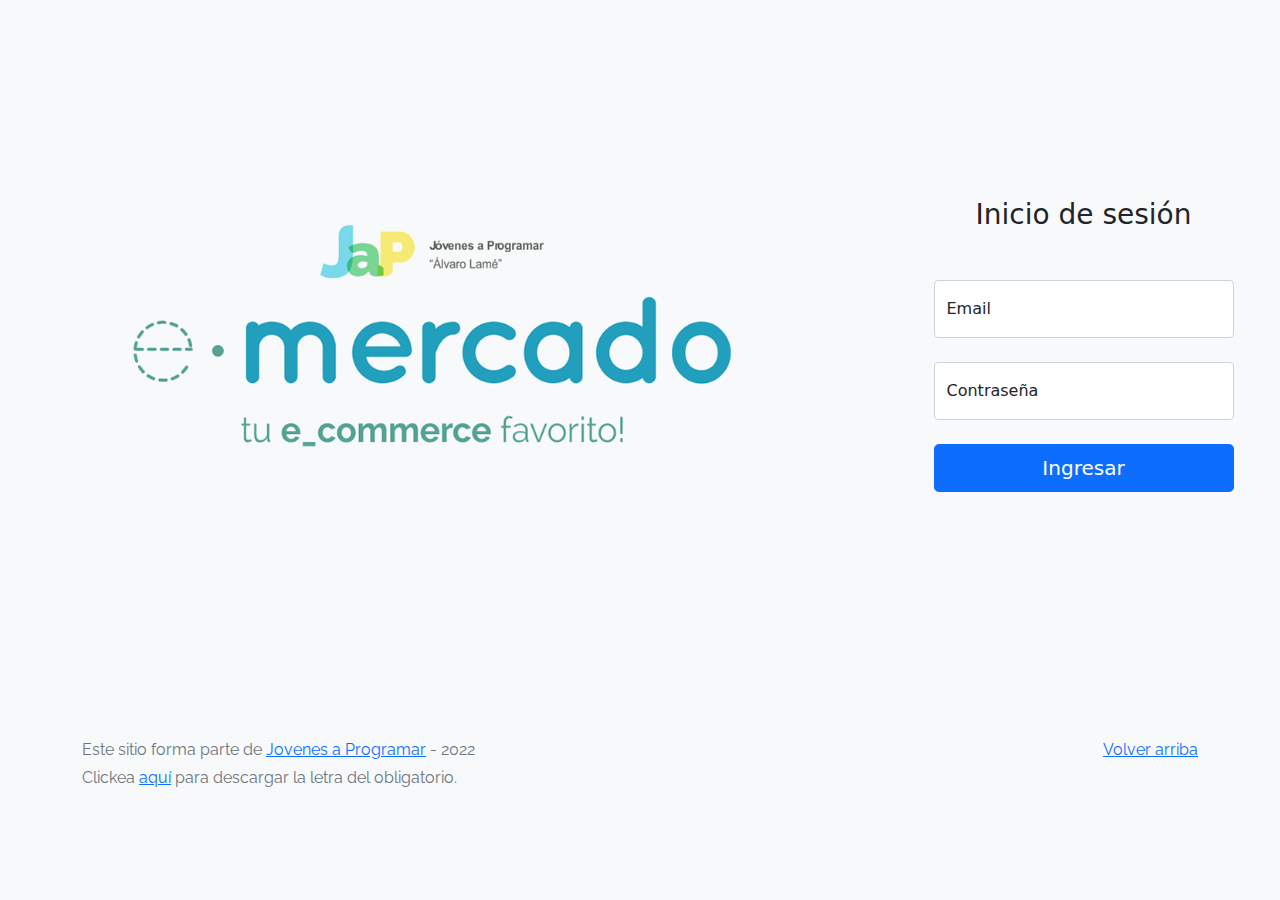
<file: index.html>
<!DOCTYPE html>
<html lang="es">

<head>
  <meta http-equiv="Content-Type" content="text/html; charset=UTF-8">
  <meta name="viewport" content="width=device-width, initial-scale=1, shrink-to-fit=no">
  
  <title>eMercado - Todo lo que busques está aquí</title>

  <link href="https://fonts.googleapis.com/css?family=Raleway:300,300i,400,400i,700,700i,900,900i" rel="stylesheet">
  <link href="css/font-awesome.min.css" rel="stylesheet">
  <link href="css/bootstrap.min.css" rel="stylesheet">
  <link href="css/styles.css" rel="stylesheet">
  <script src="https://accounts.google.com/gsi/client" onload="" async defer></script>
  
  <style>
    body {
      background-color: rgb(248, 249, 250);
    }
  </style>
</head>

<body>
	<main class="d-flex row align-content-center">
		<div class="d-flex column justify-content-center signin-logo">
			<img class="img-fluid" src="img/login.png" alt="">
		</div>
		<div class="signin text-center">
			<h1 class="h3 mb-3 fw-normal">Inicio de sesión</h1>
			
			<form action="" id="formLogin" class="mt-5">
				<div class="form-floating mb-4">
					<input type="email" class="form-control" id="floatingInput" placeholder="name@example.com" >
					<label for="floatingInput">Email</label>
				</div>
				<div class="form-floating mb-4">
					<input type="password" class="form-control" id="floatingPassword" placeholder="Password" >
					<label for="floatingPassword">Contraseña</label>
				</div>
				
				<button class="w-100 btn btn-lg btn-primary" type="submit">Ingresar</button>
				<div id="g_id_onload"
					data-client_id="870524076384-4l14t3si01to08lsvot0ieccpdoi92uu.apps.googleusercontent.com"
					data-context="signup"
					data-ux_mode="popup"
					data-login_uri=""
					data-callback="handleGISResponse"
					data-auto_prompt="false">
				</div>

				<div class="g_id_signin"
					data-type="standard"
					data-shape="rectangular"
					data-theme="outline"
					data-text="signin_with"
					data-size="large"
					data-locale="es-419"
					data-logo_alignment="left">
				</div>
			</form>
			
			<div id="alertBox" class="alert-danger rounded-2 my-4 pb-4" role="alert" hidden></div>
		</div>
	</main>

	<footer class="text-muted">
		<div class="container">
		<p class="float-end">
			<a href="#">Volver arriba</a>
		</p>
		<p>Este sitio forma parte de <a href="https://jovenesaprogramar.edu.uy/" target="_blank">Jovenes a Programar</a> -
			2022</p>
		<p>Clickea <a target="_blank" href="Letra.pdf">aquí</a> para descargar la letra del obligatorio.</p>
		</div>
	</footer>
	<script src="js/init.js"></script>
	<script src="js/index.js"></script>
</body>

</html>
</file>
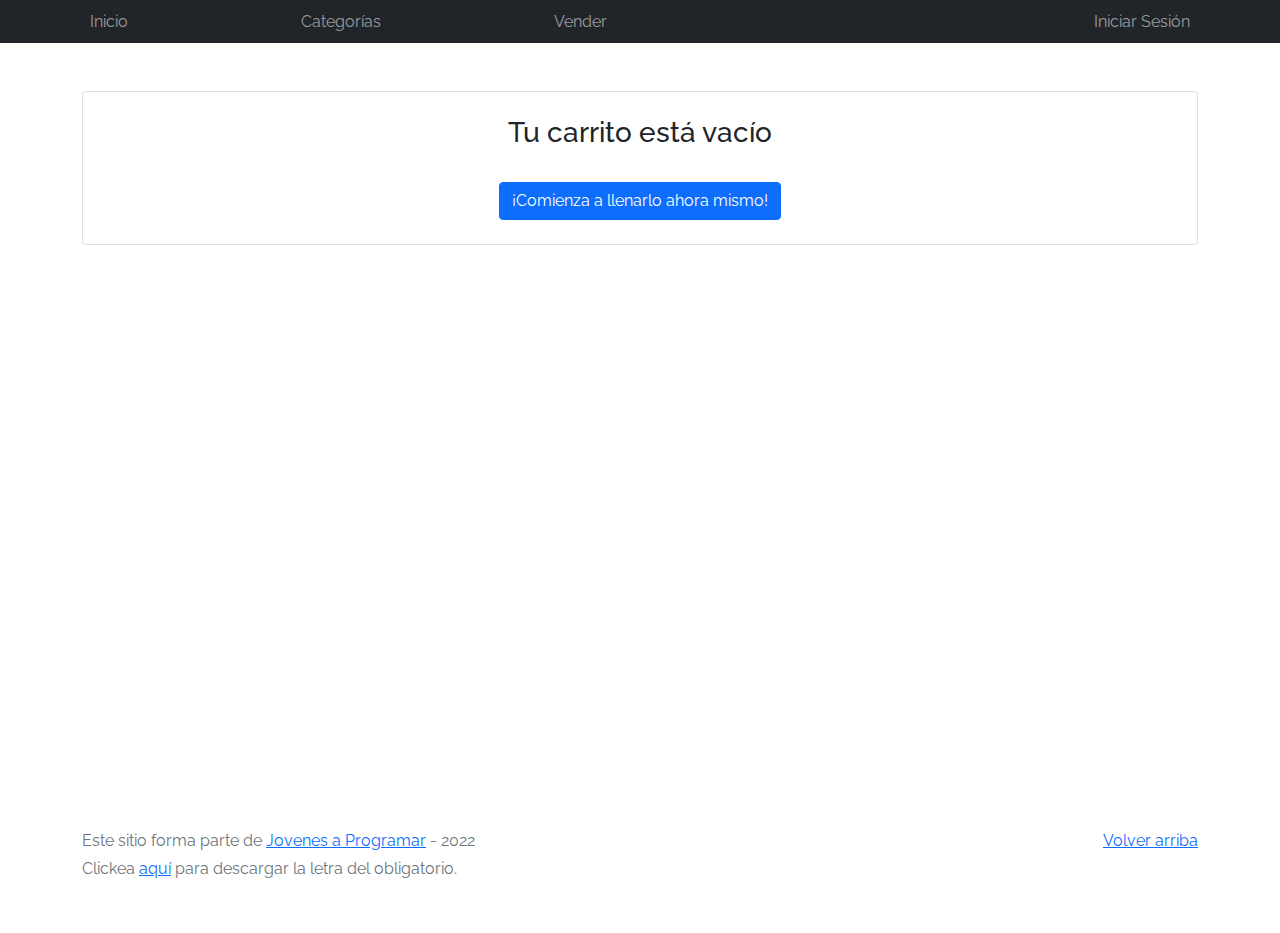
<file: cart.html>
<!DOCTYPE html>
<html lang="es">

<head>
  <meta http-equiv="Content-Type" content="text/html; charset=UTF-8">
  <meta name="viewport" content="width=device-width, initial-scale=1, shrink-to-fit=no">
  
  <title>eMercado - Todo lo que busques está aquí</title>
  
  <link href="https://fonts.googleapis.com/css?family=Raleway:300,300i,400,400i,700,700i,900,900i" rel="stylesheet">
  <link href="css/font-awesome.min.css" rel="stylesheet">
  <link href="css/bootstrap.min.css" rel="stylesheet">
  <link href="css/styles.css" rel="stylesheet">
</head>

<body>
  <main>
    <div id="checkout-page" class="container">
		<div class="container h-100 py-5">
			<div class="row d-flex justify-content-center align-items-center h-100">
				<div class="col-10">
					<div class="d-flex justify-content-between align-items-center mb-4">
						<h3 class="fw-normal mb-0 w-100 text-black text-center">Tu carrito</h3>
					</div>
					<div id="cart-section">
						<!-- From JS -->
					</div>
					<div class="d-flex justify-content-between align-items-center mb-4">
						<h3 class="fw-normal mb-0 w-100 text-black text-center">Datos de envío</h3>
					</div>
					<div class="card mb-4">
						<div class="card-body p-4">
							
							<!-- Form -->
							<form id="cart-form" class="" action="#">
								
								<!-- Shipping Information -->
								<div class="form-outline">
									<h4>Tipo de envío</h4>
										<label class="form-label"><input class="mx-2" type="radio" name="shipping" data-value="0.15">Premium 2 a 5 días (15%)</label><br>
										<label class="form-label"><input class="mx-2" type="radio" name="shipping" data-value="0.07">Express 5 a 8 días (7%)</label><br>
										<label class="form-label"><input class="mx-2" type="radio" name="shipping" data-value="0.05" checked>Standard 12 a 15 días (5%)</label><br>
								</div>
								<div class="form-outline row needs-validation">
									<h4>Dirección de envío</h4>
										<label class="form-label">Calle<br>
											<input name="address" class="form-control form-control-lg" type="text" required>
											<div class="invalid-feedback">Ingresa una calle válida</div>
										</label>
										<label class="form-label">Número<br>
											<input name="address" class="form-control form-control-lg" type="text" pattern="[0-9]{1,}" required>
											<div class="invalid-feedback">Ingresa un número válido</div>
										</label>
										<label class="form-label">Esquina<br>
											<input name="address" class="form-control form-control-lg" type="text" required>
											<div class="invalid-feedback">Ingresa una esquina válida</div>
										</label>
									<div class="text-end mt-4">
										<h4>Resumen</h4>
										<p id="cart-subtotal"></p> <!-- From JS -->
										<p id="cart-shipping-cost"></p> <!-- From JS -->
										<hr>
										<p id="cart-total-cost"></p> <!-- From JS -->
										<hr>
										<input id="payment-modal-button" type="button" class="btn btn-outline-primary btn-lg" type="button" value="Seleccionar forma de pago">
									</div> 
								</div>

								<!-- Payment Information Modal -->
								<div class="modal fade" id="payment-modal" data-bs-backdrop="static" data-bs-keyboard="false" tabindex="-1" aria-labelledby="modal-label" aria-hidden="true">
									<div class="modal-dialog">
										<div class="modal-content">
											<div class="modal-header">
												<h5 class="modal-title" id="modal-label">Forma de pago</h5>
												<button type="button" class="btn-close" data-bs-dismiss="modal" aria-label="Close"></button>
											</div>
											<div class="modal-body">
												<!-- Tabs -->
												<ul class="nav nav-tabs">
													<li class="nav-item">
														<label class="nav-link" for="payment-radio-card">
															<input class="d-none" type="radio" id="payment-radio-card" name="payment-method" checked>
															Tarjeta de crédito
														</label>
													</li>
													<li class="nav-item">
														<label class="nav-link">
															<input class="d-none" type="radio" id="payment-radio-bank" name="payment-method">
															Transferencia bancaria
														</label>
													</li>
												</ul>
												<!-- Data inputs -->
												<div class="needs-validation" id="card-data-container">
													<label class="form-label" for="card-data-num">Número de tarjeta</label><br>
													<input class="form-control form-control-lg" type="text" id="card-data-num" name="card-data" pattern="[0-9]{1,16}" required>
													<div class="invalid-feedback">Ingresa número de tarjeta válido</div><br>
													<label class="form-label" for="card-data-seq-num">Código de seguridad</label><br>
													<input class="form-control form-control-lg" type="text" id="card-data-seq-num" name="card-data" pattern="[0-9]{1,3}" required>
													<div class="invalid-feedback">Ingresa código de seguridad válido</div><br>
													<label class="form-label" for="card-data-exp">Vencimiento (MM/AA)</label><br>
													<input class="form-control form-control-lg" type="text" id="card-data-exp" name="card-data" pattern="[0-9]{1,4}" required>
													<div class="invalid-feedback">Ingresa una fecha de vencimiento válida (MM/AA)</div>
												</div>
												<div id="bank-data-container">
													<label class="form-label" for="bank-data-account">Número de cuenta</label><br>
													<input class="form-control form-control-lg" type="text" id="bank-data-account" name="bank-data" pattern="[0-9]{1,14}" required>
													<div class="invalid-feedback">Ingresa un número de cuenta válido</div>
												</div>
											</div>
											<div class="modal-footer">
												<button type="button" id="cart-pay-btn" class="btn btn-primary"></button>
											</div>
										</div>
									</div>
								</div>
							</form>
						</div>
					</div>
				</div>
			</div>
		</div>
	</div>
  </main>
  <footer class="text-muted">
    <div class="container">
      <p class="float-end">
        <a href="#">Volver arriba</a>
      </p>
      <p>Este sitio forma parte de <a href="https://jovenesaprogramar.edu.uy/" target="_blank">Jovenes a Programar</a> -
        2022</p>
      <p>Clickea <a target="_blank" href="Letra.pdf">aquí</a> para descargar la letra del obligatorio.</p>
    </div>
  </footer>
  <div id="spinner-wrapper">
    <div class="lds-ring">
      <div></div>
      <div></div>
      <div></div>
      <div></div>
    </div>
  </div>
  <script src="//code.jquery.com/jquery-1.11.0.min.js"></script>
  <script src="js/bootstrap.bundle.min.js"></script>
  <script src="js/init.js"></script>
  <script src="js/nav.js"></script>
  <script src="js/cart.js"></script>
</body>

</html>
</file>
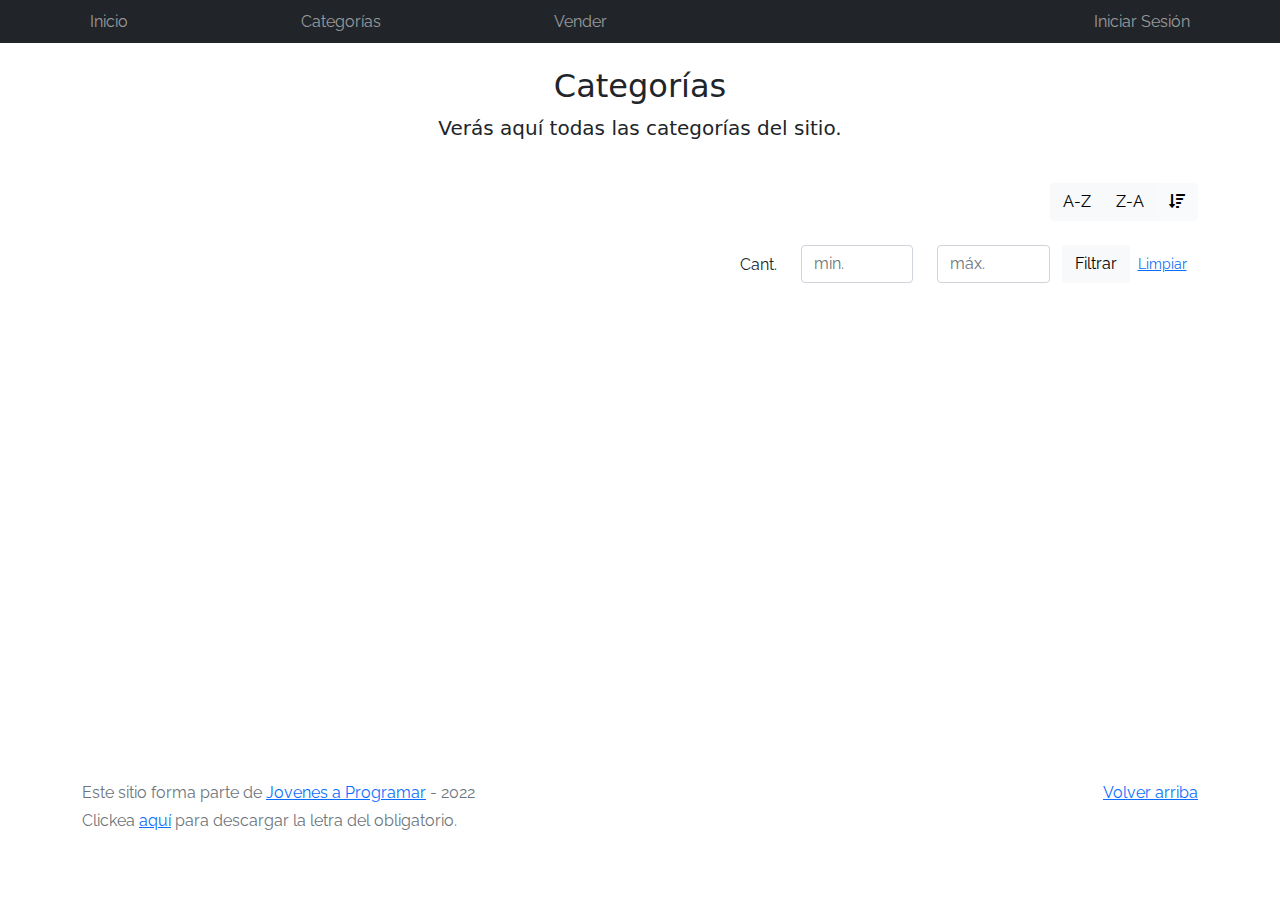
<file: categories.html>
<!DOCTYPE html>
<html lang="es">

<head>
  <meta http-equiv="Content-Type" content="text/html; charset=UTF-8">
  <meta name="viewport" content="width=device-width, initial-scale=1, shrink-to-fit=no">
  
  <title>eMercado - Todo lo que busques está aquí</title>

  <link href="https://fonts.googleapis.com/css?family=Raleway:300,300i,400,400i,700,700i,900,900i" rel="stylesheet">
  <link href="css/font-awesome.min.css" rel="stylesheet">
  <link href="css/bootstrap.min.css" rel="stylesheet">
  <link href="css/styles.css" rel="stylesheet">
</head>

<body>
  <main class="pb-5">
    <div class="text-center p-4">
      <h2>Categorías</h2>
      <p class="lead">Verás aquí todas las categorías del sitio.</p>
    </div>
    <div class="container">
      <div class="row">
        <div class="col text-end">
          <div class="btn-group btn-group-toggle mb-4" data-bs-toggle="buttons">
            <input type="radio" class="btn-check" name="options" id="sortAsc">
            <label class="btn btn-light" for="sortAsc">A-Z</label>
            <input type="radio" class="btn-check" name="options" id="sortDesc">
            <label class="btn btn-light" for="sortDesc">Z-A</label>
            <input type="radio" class="btn-check" name="options" id="sortByCount" checked>
            <label class="btn btn-light" for="sortByCount"><i class="fas fa-sort-amount-down mr-1"></i></label>
          </div>
        </div>
      </div>
      <div class="row">
        <div class="col-lg-6 offset-lg-6 col-md-12 mb-1 container">
          <div class="row container p-0 m-0">
            <div class="col">
              <p class="font-weight-normal text-end my-2">Cant.</p>
            </div>
            <div class="col">
              <input class="form-control" type="number" placeholder="min." id="rangeFilterCountMin">
            </div>
            <div class="col">
              <input class="form-control" type="number" placeholder="máx." id="rangeFilterCountMax">
            </div>
            <div class="col-3 p-0">
              <div class="btn-group" role="group">
                <button class="btn btn-light btn-block" id="rangeFilterCount">Filtrar</button>
                <button class="btn btn-link btn-sm" id="clearRangeFilter">Limpiar</button>
              </div>
            </div>
          </div>
        </div>
      </div>
      <div class="row">
        <div class="list-group" id="cat-list-container">
        </div>
      </div>
    </div>
  </main>
  <footer class="text-muted">
    <div class="container">
      <p class="float-end">
        <a href="#">Volver arriba</a>
      </p>
      <p>Este sitio forma parte de <a href="https://jovenesaprogramar.edu.uy/" target="_blank">Jovenes a Programar</a> -
        2022</p>
      <p>Clickea <a target="_blank" href="Letra.pdf">aquí</a> para descargar la letra del obligatorio.</p>
    </div>
  </footer>
  <div id="spinner-wrapper">
    <div class="lds-ring">
      <div></div>
      <div></div>
      <div></div>
      <div></div>
    </div>
  </div>
  <script src="js/bootstrap.bundle.min.js"></script>
  <script src="js/init.js"></script>
  <script src="js/nav.js"></script>
  <script src="js/categories.js"></script>
</body>

</html>
</file>
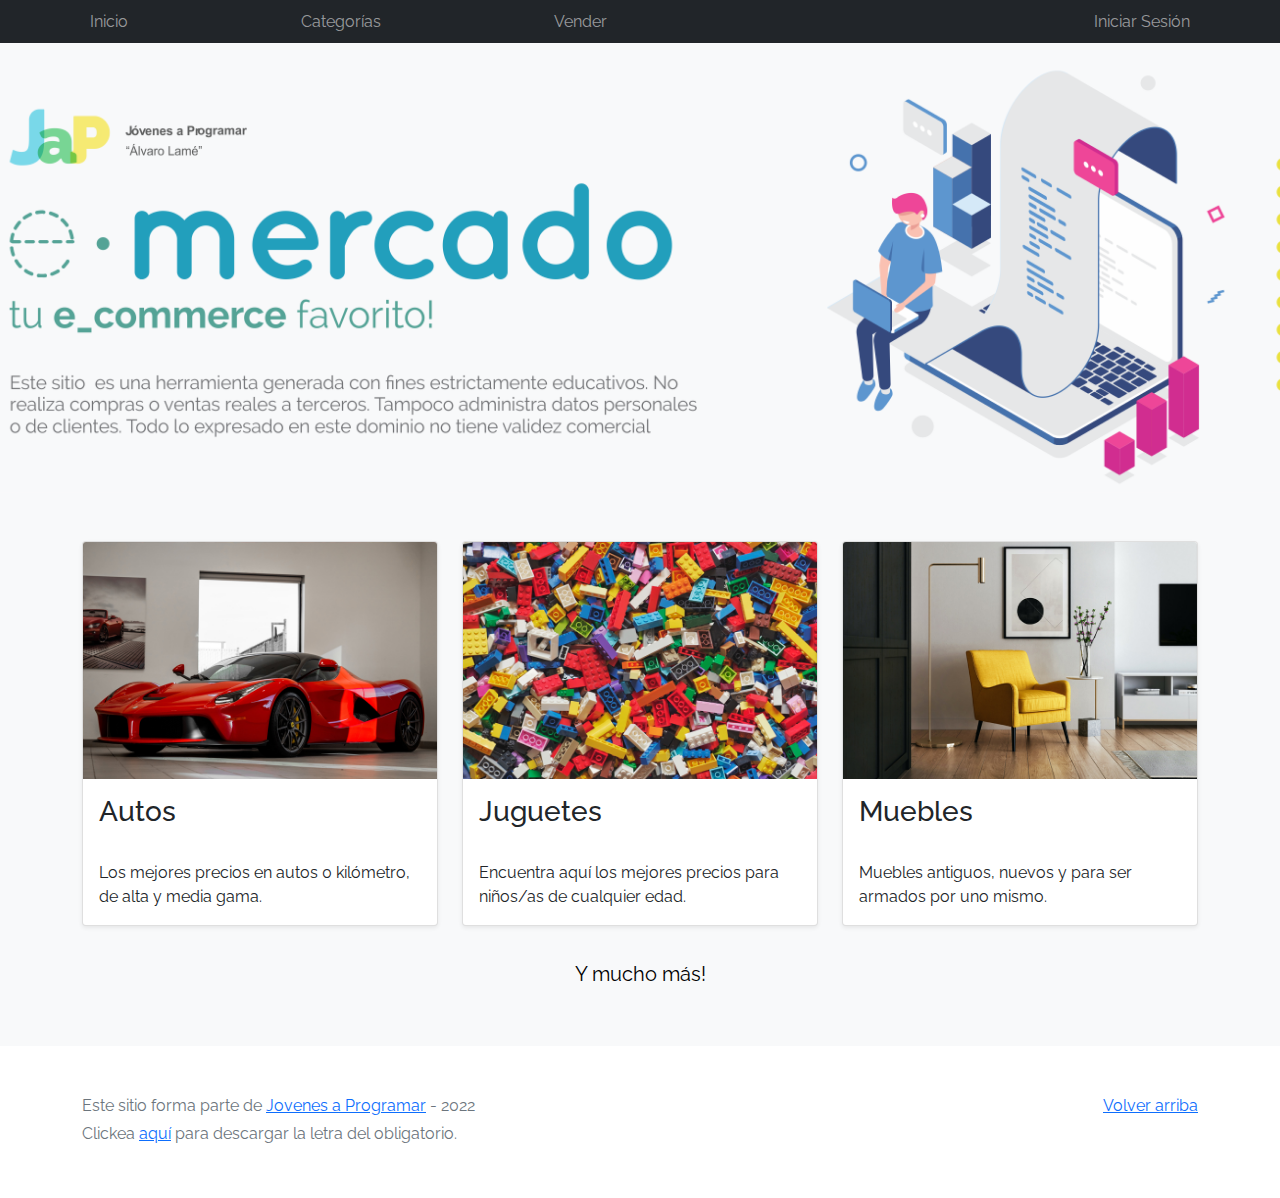
<file: main.html>
<!DOCTYPE html>
<html lang="es">

<head>
  <meta http-equiv="Content-Type" content="text/html; charset=UTF-8">
  <meta name="viewport" content="width=device-width, initial-scale=1, shrink-to-fit=no">
  
  <title>eMercado - Todo lo que busques está aquí</title>

  <link href="https://fonts.googleapis.com/css?family=Raleway:300,300i,400,400i,700,700i,900,900i" rel="stylesheet">
  <link href="css/font-awesome.min.css" rel="stylesheet"> 
  <link href="css/bootstrap.min.css" rel="stylesheet">
  <link href="css/styles.css" rel="stylesheet">
</head>

<body>
  <main>
    <div class="jumbotron text-center"></div>
    <div class="album py-5 bg-light">
      <div class="container">
        <div class="row">
          <div class="col-md-4">
            <div class="card mb-4 shadow-sm custom-card cursor-active" id="autos">
              <img class="bd-placeholder-img card-img-top" src="img/cars_index.jpg"
                alt="Imgagen representativa de la categoría 'Autos'">
              <h3 class="m-3">Autos</h3>
              <div class="card-body">
                <p class="card-text">Los mejores precios en autos 0 kilómetro, de alta y media gama.</p>
              </div>
            </div>
          </div>
          <div class="col-md-4">
            <div class="card mb-4 shadow-sm custom-card cursor-active" id="juguetes">
              <img class="bd-placeholder-img card-img-top" src="img/toys_index.jpg"
                alt="Imgagen representativa de la categoría 'Juguetes'">
              <h3 class="m-3">Juguetes</h3>
              <div class="card-body">
                <p class="card-text">Encuentra aquí los mejores precios para niños/as de cualquier edad.</p>
              </div>
            </div>
          </div>
          <div class="col-md-4">
            <div class="card mb-4 shadow-sm custom-card cursor-active" id="muebles">
              <img class="bd-placeholder-img card-img-top" src="img/furniture_index.jpg"
                alt="Imgagen representativa de la categoría 'Muebles'">
              <h3 class="m-3">Muebles</h3>
              <div class="card-body">
                <p class="card-text">Muebles antiguos, nuevos y para ser armados por uno mismo.</p>
              </div>
            </div>
          </div>
        </div>
        <div class="row">
          <a class="btn btn-light btn-lg btn-block" href="categories.html">Y mucho más!</a>
        </div>
      </div>
    </div>
  </main>
  <footer class="text-muted">
    <div class="container">
      <p class="float-end">
        <a href="#">Volver arriba</a>
      </p>
      <p>Este sitio forma parte de <a href="https://jovenesaprogramar.edu.uy/" target="_blank">Jovenes a Programar</a> -
        2022</p>
      <p>Clickea <a target="_blank" href="Letra.pdf">aquí</a> para descargar la letra del obligatorio.</p>
    </div>
  </footer>
  <script src="js/bootstrap.bundle.min.js"></script>
  <script src="js/nav.js"></script>
  <script src="js/main.js"></script>
  <script src="js/init.js"></script>
</body>

</html>
</file>
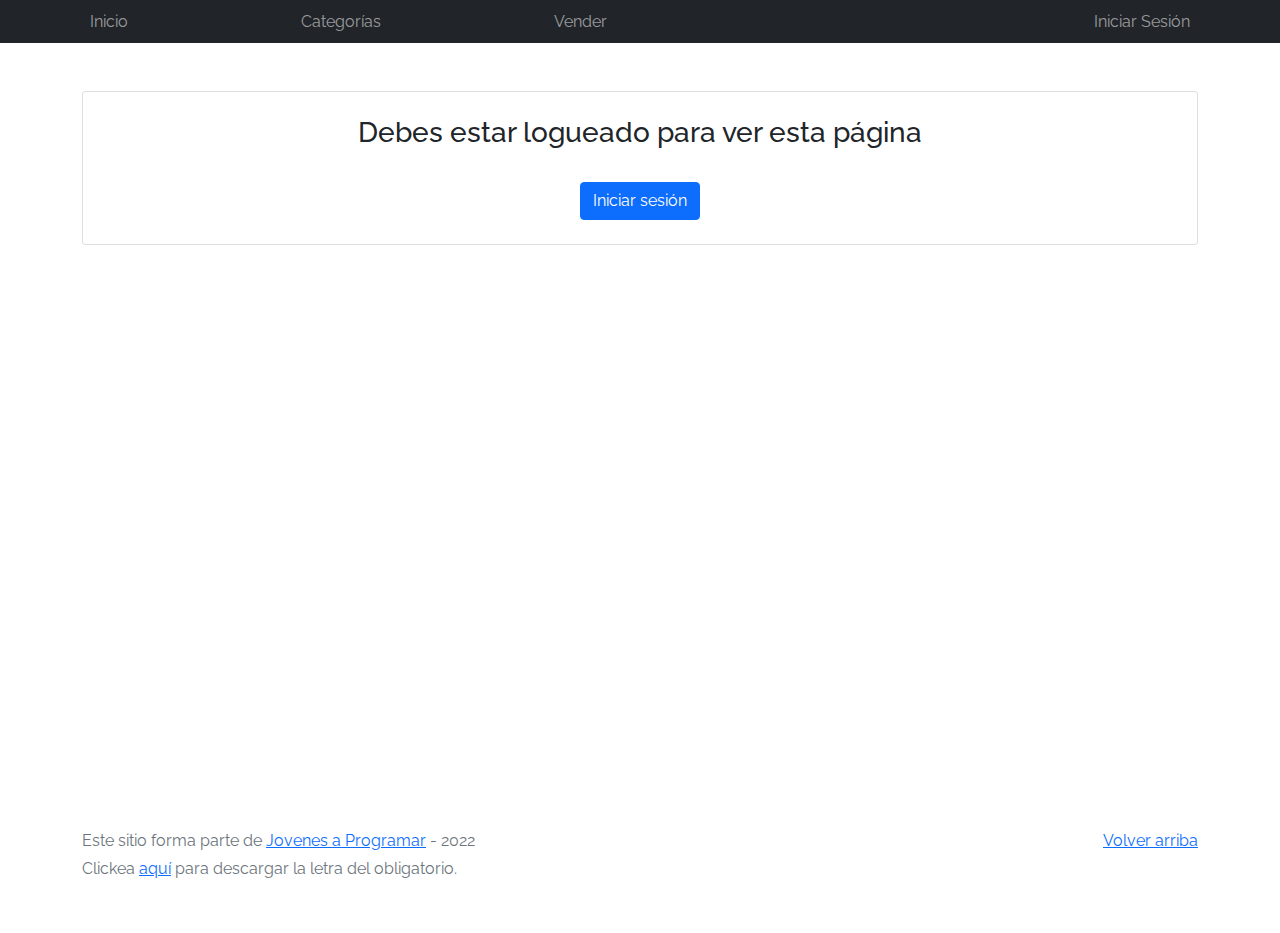
<file: my-profile.html>
<!DOCTYPE html>
<html lang="es">

<head>
  <meta http-equiv="Content-Type" content="text/html; charset=UTF-8">
  <meta name="viewport" content="width=device-width, initial-scale=1, shrink-to-fit=no">
  
  <title>eMercado - Todo lo que busques está aquí</title>
  
  <link href="https://fonts.googleapis.com/css?family=Raleway:300,300i,400,400i,700,700i,900,900i" rel="stylesheet">
  <link href="css/font-awesome.min.css" rel="stylesheet"> 
  <link href="css/bootstrap.min.css" rel="stylesheet">
  <link href="css/styles.css" rel="stylesheet">
  <style>
    .bd-placeholder-img {
      font-size: 1.125rem;
      text-anchor: middle;
      -webkit-user-select: none;
      -moz-user-select: none;
      -ms-user-select: none;
      user-select: none;
    }

    @media (min-width: 768px) {
      .bd-placeholder-img-lg {
        font-size: 3.5rem;
      }
    }
  </style>
</head>

<body>
  <main>
    <div id="profile-section" class="container">
		<div class="container h-100 py-5">
			<div class="d-flex justify-content-between align-items-center mb-4">
				<h3 class="fw-normal mb-0 w-100 text-black text-left">Tu perfil</h3>
				<div class="">
					<img class="bd-placeholder-img bd-placeholder-img-lg" id="profile-pic" src="img/img_perfil.png" width="200" alt="Profile Picture"><br>
					<label for="avatar">Sube una foto de perfil:</label>
					<input type="file" id="profile-pic-input" name="profile-pic" accept="image/png, image/jpeg" />
				</div>
			</div>
			<div class="d-flex justify-content-between align-items-center mb-4">
				<form class="row g-3 needs-validation" novalidate id="user-form">
					<div class="col-md-6">
						<label for="validationCustom01" class="form-label">Primer nombre *</label>
						<input type="text" name="first-name" class="form-control" id="validationCustom01" value="" required>
						<div class="invalid-feedback">
							El campo primer nombre es obligatorio.
						</div>
					</div>
					<div class="col-md-6">
						<label for="validationCustom02" class="form-label">Segundo nombre</label>
						<input type="text" name="second-name" class="form-control no-validate"  id="validationCustom02" value="">
					</div>

					<div class="col-md-6">
						<label for="validationCustom01" class="form-label">Primer apellido *</label>
						<input type="text" name="last-name" class="form-control" id="validationCustom01" value="" required>
						<div class="invalid-feedback">
							El campo primer apellido es obligatorio.
						</div>
					</div>
					<div class="col-md-6">
						<label for="validationCustom02" class="form-label">Segundo apellido</label>
						<input type="text" name="second-last-name" class="form-control no-validate" id="validationCustom02" value="" >
					</div>

					<div class="col-md-6">
						<label for="validationCustomUsername" class="form-label">Email *</label>
						<div class="input-group has-validation">
							<span class="input-group-text" id="inputGroupPrepend">@</span>
							<input type="text" name="email" class="form-control" id="validationCustomUsername" aria-describedby="inputGroupPrepend" required>
							<div class="invalid-feedback">
							El campo Email no debe estar vacío.
							</div>
						</div>
					</div>
					<div class="col-md-6">
						<label for="validationCustom03" class="form-label">Teléfono de contacto</label>
						<input type="text" name="phone" class="form-control no-validate" id="validationCustom03" pattern="[0-9]{1,16}">
						<div class="invalid-feedback">
							Este campo solo debe contener números.
						</div>
					</div>
					
					<div class="col-12">
						<button class="btn btn-primary" type="submit">Guardar</button>
					</div>
				</div>
			</form>
		</div>
    </div>
  </main>
  <footer class="text-muted">
    <div class="container">
      <p class="float-end">
        <a href="#">Volver arriba</a>
      </p>
      <p>Este sitio forma parte de <a href="https://jovenesaprogramar.edu.uy/" target="_blank">Jovenes a Programar</a> -
        2022</p>
      <p>Clickea <a target="_blank" href="Letra.pdf">aquí</a> para descargar la letra del obligatorio.</p>
    </div>
  </footer>
  <script src="js/bootstrap.bundle.min.js"></script>
  <script src="js/init.js"></script>
  <script src="js/nav.js"></script>
  <script src="js/my-profile.js"></script>
</body>

</html>
</file>
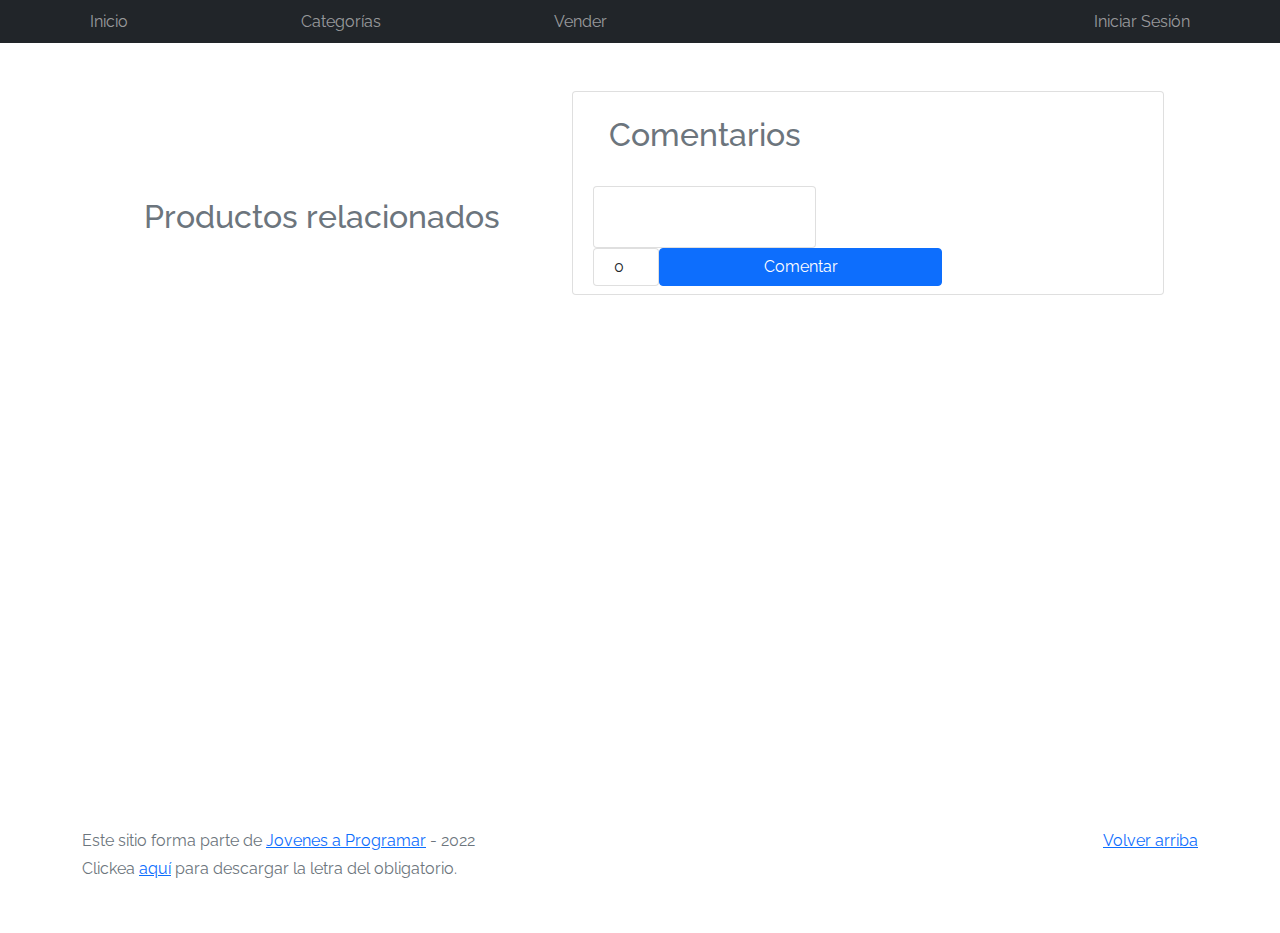
<file: product-info.html>
<!DOCTYPE html>
<html lang="es">

<head>
  <meta http-equiv="Content-Type" content="text/html; charset=UTF-8">
  <meta name="viewport" content="width=device-width, initial-scale=1, shrink-to-fit=no">
  
  <title>eMercado - Todo lo que busques está aquí</title>

  <link href="https://fonts.googleapis.com/css?family=Raleway:300,300i,400,400i,700,700i,900,900i" rel="stylesheet">
  <link href="css/font-awesome.min.css" rel="stylesheet">
  <link href="css/bootstrap.min.css" rel="stylesheet">
  <link href="css/styles.css" rel="stylesheet">
</head>

<body>
  <main>
	<div class="d-flex w-100 px-5 my-5">
		<div class="d-flex row w-auto">
			<div class="container" id="product-section">
			</div>
			<div class="d-flex container text-center">
				<div class="row justify-content-between w-auto mt-5 px-5" id="related-products-section">
					<h2 class="text-muted m-4">Productos relacionados</h2>
				</div>
			</div>
		</div>
		<div class="d-flex" style="width:50%">
			<div class="col container card"">
				<h2 class="text-muted m-4">Comentarios</h2>
				<div class="" id="comments-section">
				</div>
				<div class="m-2 w-100">
					<textarea class="btn card" id="comment-box" style="resize:none"></textarea>
					<div class="d-flex">
						<input class="btn card" type="number" id="comment-rate-input" name="quantity" min="0" max="5" value="0">
						<button class="btn btn-primary w-50" id="comment-btn" onclick="sendComment()">Comentar</button>
					</div>
				</div>
			</div>
		</div>
	</div>
  </main>
  <footer class="text-muted">
    <div class="container">
      <p class="float-end">
        <a href="#">Volver arriba</a>
      </p>
      <p>Este sitio forma parte de <a href="https://jovenesaprogramar.edu.uy/" target="_blank">Jovenes a Programar</a> -
        2022</p>
      <p>Clickea <a target="_blank" href="Letra.pdf">aquí</a> para descargar la letra del obligatorio.</p>
    </div>
  </footer>
  <div id="spinner-wrapper">
    <div class="lds-ring">
      <div></div>
      <div></div>
      <div></div>
      <div></div>
    </div>
  </div>
  <script src="js/bootstrap.bundle.min.js"></script>
  <script src="js/init.js"></script>
  <script src="js/nav.js"></script>
  <script src="js/product-info.js"></script>
</body>

</html>
</file>
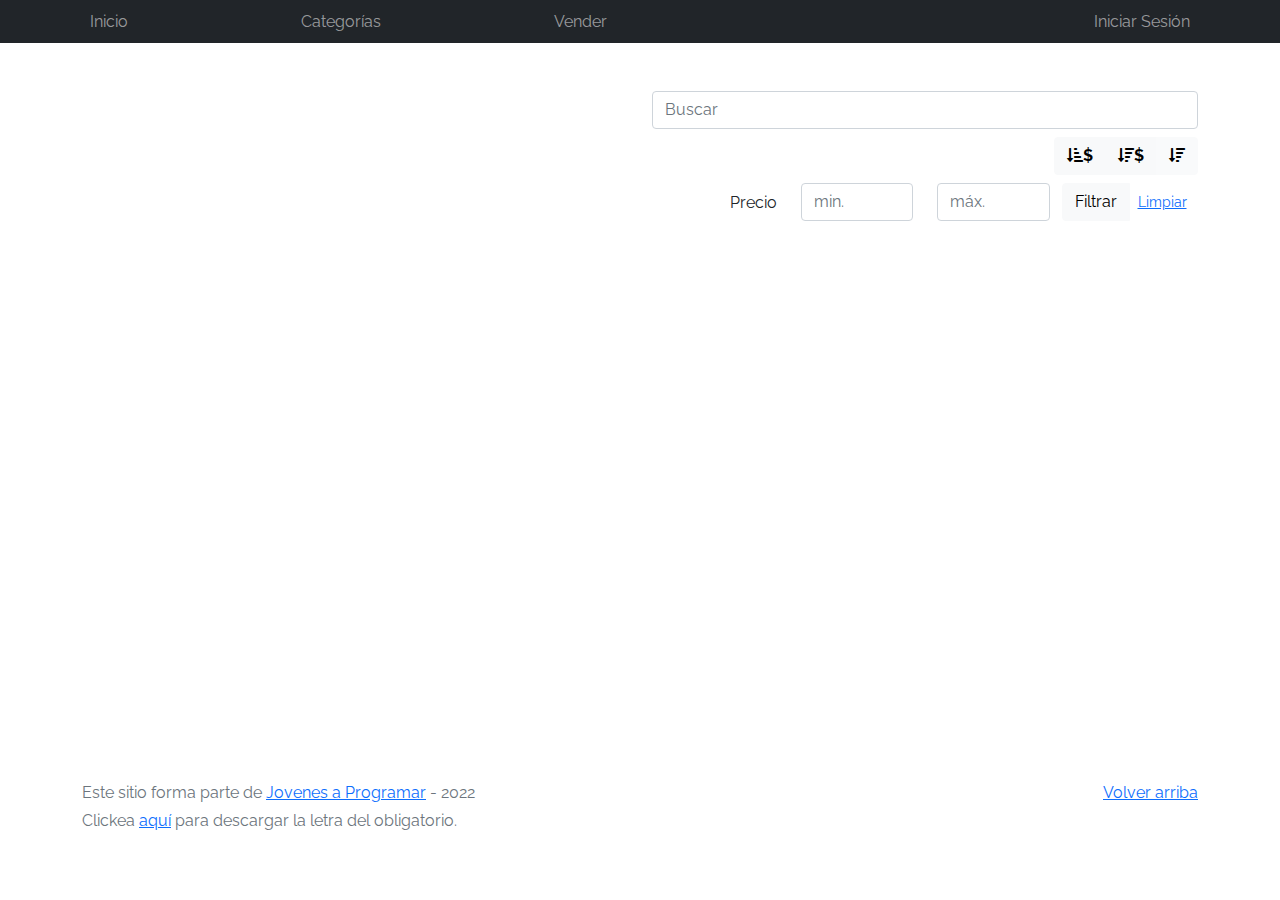
<file: products.html>
<!DOCTYPE html>
<html lang="es">

<head>
  <meta http-equiv="Content-Type" content="text/html; charset=UTF-8">
  <meta name="viewport" content="width=device-width, initial-scale=1, shrink-to-fit=no">
  
  <title>eMercado - Todo lo que busques está aquí</title>

  <link href="https://fonts.googleapis.com/css?family=Raleway:300,300i,400,400i,700,700i,900,900i" rel="stylesheet">
  <link href="css/font-awesome.min.css" rel="stylesheet">
  <link href="css/bootstrap.min.css" rel="stylesheet">
  <link href="css/styles.css" rel="stylesheet">
</head>

<body>
  <main class="pb-5">
	<div class="text-center p-4" id="lead-container">
	</div>
	<div class="container">
		<div class="row">
			<div class="col text-end mb-2 col-lg-6 offset-lg-6 col-md-12 container">
				<input type="search" class="form-control mb-2" name="filter" id="productSearchBar" placeholder="Buscar">

				<div class="btn-group btn-group-toggle" data-bs-toggle="buttons">
					<input type="radio" class="btn-check" name="options" id="sortAsc">
					<label class="btn btn-light" for="sortAsc"><i class="fas fa-sort-amount-down-alt"></i><b>$</b></label>
					<input type="radio" class="btn-check" name="options" id="sortDesc">
					<label class="btn btn-light" for="sortDesc"><i class="fas fa-sort-amount-down"></i><b>$</b></label>
					<input type="radio" class="btn-check" name="options" id="sortByCount" checked>
					<label class="btn btn-light" for="sortByCount"><i class="fas fa-sort-amount-down mr-1"></i></label>
			  	</div>
			</div>
		</div>
		<div class="row">
			<div class="col-lg-6 offset-lg-6 col-md-12 mb-1 container">
			  	<div class="row container p-0 m-0">
					<div class="col">
				  		<p class="font-weight-normal text-end my-2">Precio</p>
					</div>
				<div class="col">
				  	<input class="form-control" type="number" placeholder="min." id="rangeFilterCountMin">
				</div>
				<div class="col">
				  	<input class="form-control" type="number" placeholder="máx." id="rangeFilterCountMax">
				</div>
				<div class="col-3 p-0">
					<div class="btn-group" role="group">
						<button class="btn btn-light btn-block" id="rangeFilterCount">Filtrar</button>
						<button class="btn btn-link btn-sm" id="clearRangeFilter">Limpiar</button>
					</div>
				</div>
			</div>
		</div>
		<div class="row">
			<div class="list-group" id="products-list-container">
			</div>
		</div>
  </main>

  <footer class="text-muted">
    <div class="container">
      <p class="float-end">
        <a href="#">Volver arriba</a>
      </p>
      <p>Este sitio forma parte de <a href="https://jovenesaprogramar.edu.uy/" target="_blank">Jovenes a Programar</a> -
        2022</p>
      <p>Clickea <a target="_blank" href="Letra.pdf">aquí</a> para descargar la letra del obligatorio.</p>
    </div>
  </footer>
  <div id="spinner-wrapper">
    <div class="lds-ring">
      <div></div>
      <div></div>
      <div></div>
      <div></div>
    </div>
  </div>
  <script src="js/bootstrap.bundle.min.js"></script>
  <script src="js/init.js"></script>
  <script src="js/nav.js"></script>
  <script src="js/products.js"></script>
</body>

</html>
</file>
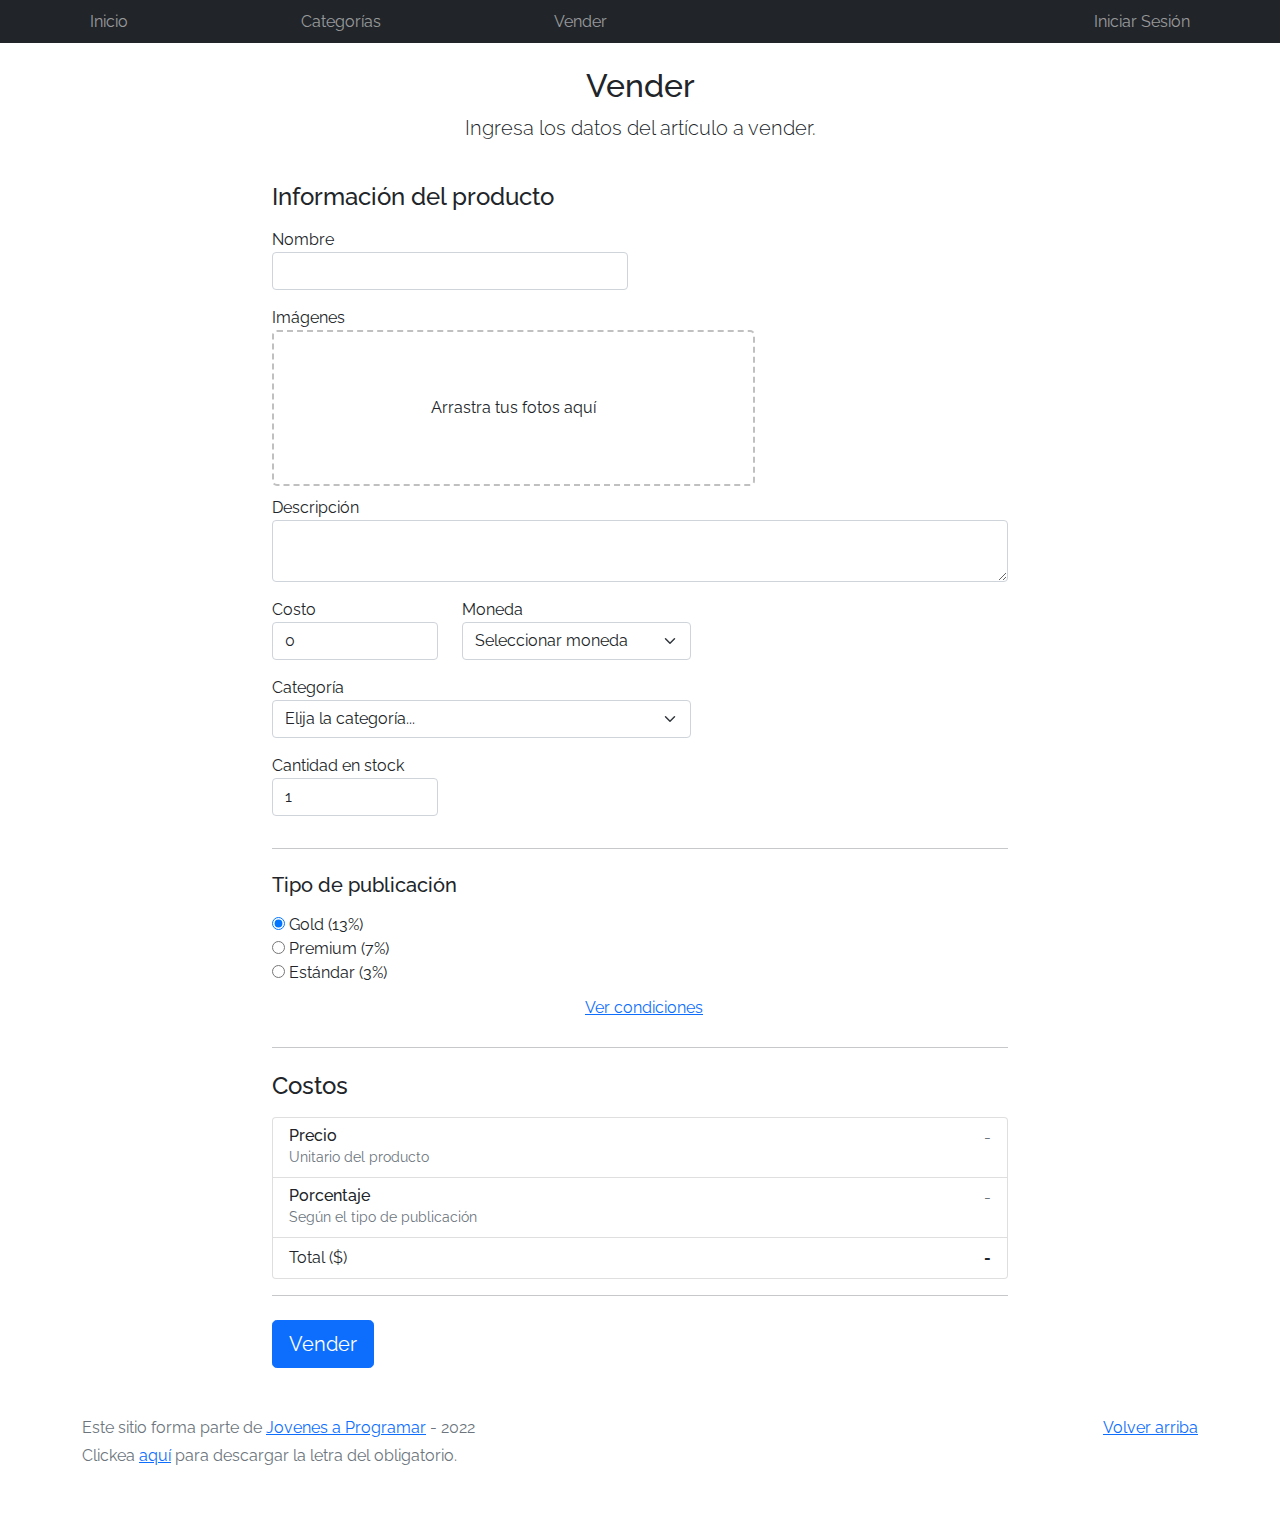
<file: sell.html>
<!DOCTYPE html>
<html lang="es">

<head>
  <meta http-equiv="Content-Type" content="text/html; charset=UTF-8">
  <meta name="viewport" content="width=device-width, initial-scale=1, shrink-to-fit=no">
  
  <title>eMercado - Todo lo que busques está aquí</title>
  
  <link href="https://fonts.googleapis.com/css?family=Raleway:300,300i,400,400i,700,700i,900,900i" rel="stylesheet">
  <link href="css/font-awesome.min.css" rel="stylesheet">
  <link href="css/bootstrap.min.css" rel="stylesheet">
  <link href="css/dropzone.css" rel="stylesheet">
  <link href="css/styles.css" rel="stylesheet">
</head>

<body>
  <div class="container">
    <div class="text-center p-4">
      <h2>Vender</h2>
      <p class="lead">Ingresa los datos del artículo a vender.</p>
    </div>
    <div class="row justify-content-md-center">
      <div class="col-md-8 order-md-1">
        <h4 class="mb-3">Información del producto</h4>
        <form class="needs-validation" id="sell-info">
          <div class="row">
            <div class="col-md-6 mb-3">
              <label for="productName">Nombre</label>
              <input type="text" class="form-control" id="productName" value="" name="productName">
              <div class="invalid-feedback">
                Ingresa un nombre
              </div>
            </div>
          </div>
          <div class="row">
            <div class="col-md-8 order-md-1">
              <label>Imágenes</label>
              <div class="needsclick dz-clickable" id="file-upload">
                <div class="dz-message needsclick">
                  Arrastra tus fotos aquí<br>
                </div>
              </div>
            </div>
          </div>
          <div class="row">
            <div class="col-md-12 mb-3">
              <label for="productDescription">Descripción</label>
              <textarea name="productDescription" class="form-control" id="productDescription"></textarea>
            </div>
          </div>
          <div class="row">
            <div class="col-md-3 mb-3">
              <label for="productCostInput">Costo</label>
              <input type="number" name="productCostInput" class="form-control" id="productCostInput" placeholder="" required="" value="0"
                min="0">
              <div class="invalid-feedback">
                El costo debe ser mayor que 0.
              </div>
            </div>
            <div class="col-md-4 mb-3">
              <label for="productCurrency">Moneda</label>
              <select name="productCurrency" class="form-select custom-select d-block w-100" id="productCurrency" required>
                <option value="" hidden selected>Seleccionar moneda</option>
                <option>Pesos Uruguayos (UYU)</option>
                <option>Dólares (USD)</option>
              </select>
              <div class="invalid-feedback">
                Ingresa una categoría válida.
              </div>
            </div>
          </div>
          <div class="row">
            <div class="col-md-7 mb-3">
              <label for="productCategory">Categoría</label>
              <select name="productCategory" class="custom-select form-select d-block w-100" id="productCategory">
                <option value="">Elija la categoría...</option>
                <option>Autos</option>
                <option>Juguetes</option>
                <option>Muebles</option>
                <option>Herramientas</option>
                <option>Computadoras</option>
                <option>Vestimenta</option>
              </select>
              <div class="invalid-feedback">
                Por favor ingresa una categoría válida.
              </div>
            </div>
          </div>
          <div class="row">
            <div class="col-md-3 mb-3">
              <label for="productCountInput">Cantidad en stock</label>
              <input type="number" name="productCountInput" class="form-control" id="productCountInput"  required value="1"
                min="0">
              <div class="invalid-feedback">
                La cantidad es requerida.
              </div>
            </div>
          </div>
          <hr class="mb-4">
          <h5 class="mb-3">Tipo de publicación</h5>
          <div class="d-block my-3">
            <div class="custom-control custom-radio">
              <input id="goldradio" name="publicationType" type="radio" class="custom-control-input" checked=""
                required="">
              <label class="custom-control-label" for="goldradio">Gold (13%)</label>
            </div>
            <div class="custom-control custom-radio">
              <input id="premiumradio" name="publicationType" type="radio" class="custom-control-input" required="">
              <label class="custom-control-label" for="premiumradio">Premium (7%)</label>
            </div>
            <div class="custom-control custom-radio">
              <input id="standardradio" name="publicationType" type="radio" class="custom-control-input" required="">
              <label class="custom-control-label" for="standardradio">Estándar (3%)</label>
            </div>
            <div class="row">
              <button type="button" class="m-1 btn btn-link" data-bs-toggle="modal"
                data-bs-target="#contidionsModal">Ver
                condiciones</button>
            </div>
          </div>
          <hr class="mb-4">
          <h4 class="mb-3">Costos</h4>
          <ul class="list-group mb-3">
            <li class="list-group-item d-flex justify-content-between lh-condensed">
              <div>
                <h6 class="my-0">Precio</h6>
                <small class="text-muted">Unitario del producto</small>
              </div>
              <span class="text-muted" id="productCostText">-</span>
            </li>
            <li class="list-group-item d-flex justify-content-between lh-condensed">
              <div>
                <h6 class="my-0">Porcentaje</h6>
                <small class="text-muted">Según el tipo de publicación</small>
              </div>
              <span class="text-muted" id="comissionText">-</span>
            </li>
            <li class="list-group-item d-flex justify-content-between">
              <span>Total ($)</span>
              <strong id="totalCostText">-</strong>
            </li>
          </ul>
          <hr class="mb-4">
          <button class="btn btn-primary btn-lg" type="submit">Vender</button>
        </form>
      </div>
    </div>
  </div>
  <footer class="text-muted">
    <div class="container">
      <p class="float-end">
        <a href="#">Volver arriba</a>
      </p>
      <p>Este sitio forma parte de <a href="https://jovenesaprogramar.edu.uy/" target="_blank">Jovenes a Programar</a> -
        2022</p>
      <p>Clickea <a target="_blank" href="Letra.pdf">aquí</a> para descargar la letra del obligatorio.</p>
    </div>
  </footer>

  <div class="alert alert-primary-dismissible fade" id="alertResult" role="alert">
    <span id="resultSpan"></span>
  </div>

  <div class="modal fade" tabindex="-1" role="dialog" id="contidionsModal">
    <div class="modal-dialog" role="document">
      <div class="modal-content">
        <div class="modal-header">
          <h5 class="modal-title">Condiciones de publicación</h5>
        </div>
        <div class="modal-body">
          <div class="container">
            <div class="row">
              <h5 class="text-warning">Gold (13%)</h5>
              <p class="muted text-justify">Tu producto se verá de forma promocionada en portada, además de las
                condiciones de Premium y Estándar.</p>
            </div>
            <hr>
            <div class="row">
              <h5 class="text-primary">Premium (7%)</h5>
              <p class="muted text-justify">Se mostrará el producto en los primeros lugares de resultados de búsqueda,
                así cómo cuando se ingrese a la categoría que pertenezca.</p>
            </div>
            <hr>
            <div class="row">
              <h5 class="text-secondary">Estándar (3%)</h5>
              <p class="muted text-justify">El producto se listará en la categoría correspondiente, así como en los
                resultados de búsquedas que coincidan con las palabras claves en el nombre.</p>
            </div>
          </div>
        </div>
        <div class="modal-footer">
          <button type="button" class="btn btn-primary" data-bs-dismiss="modal">Cerrar</button>
        </div>
      </div>
    </div>
  </div>
  <div id="spinner-wrapper">
    <div class="lds-ring">
      <div></div>
      <div></div>
      <div></div>
      <div></div>
    </div>
  </div>
  <script src="js/bootstrap.bundle.min.js"></script>
  <script src="js/dropzone.js"></script>
  <script src="js/init.js"></script>
  <script src="js/nav.js"></script>
  <script src="js/sell.js"></script>
</body>

</html>
</file>
<file: css/styles.css>
.jumbotron,
.card-body,
.container,
.site-header {
  font-family: 'Raleway', serif !important;
}

.jumbotron .display-4 {
  font-weight: bold;
}

nav a {
  text-decoration: none;
}

.bd-placeholder-img {
  font-size: 1.125rem;
  text-anchor: middle;
  -webkit-user-select: none;
  -moz-user-select: none;
  -ms-user-select: none;
  user-select: none;
}

@media (min-width: 768px) {
  .bd-placeholder-img-lg {
    font-size: 3.5rem;
  }
}

.jumbotron {
  height: 50vh;
  padding: 5em inherit;
  margin-bottom: 0;
  background-color: #53C0FB;
  background: url('../img/cover_back.png');
  background-size: cover;
  background-position: center;
  background-repeat: no-repeat;
  color: black;
  font-weight: bold;
}

@media (min-width: 768px) {
  .jumbotron {
    padding-top: 6rem;
    padding-bottom: 6rem;
  }
}

.jumbotron p:last-child {
  margin-bottom: 0;
}

.jumbotron-heading {
  font-weight: 300;
}

.jumbotron .container {
  max-width: 40rem;
  background-color: rgba(255, 255, 255, 0.5);
  border-radius: 10px;
  text-shadow: 1px 1px 2px grey;
}

.jumbotron .lead {
  font-size: 38px;
}

footer {
  padding-top: 3rem;
  padding-bottom: 3rem;
}

footer p {
  margin-bottom: .25rem;
}

.site-header a {
  color: white;
  transition: ease-in-out color .15s;
}

.site-header .dropdown-menu a {
  color: black;
}

.dropzone {
  border: 2px dashed #0087F7;
  border-radius: 5px;
  background: white;
}

.img-fit {
  max-height: 100%;
}

.alert {
  position: fixed;
  top: 80px;
  width: 50%;
  left: 50%;
  transform: translate(-50%, 0);
}

.lds-ring {
  display: inline-block;
  position: relative;
  width: 64px;
  height: 64px;
  top: 50%;
  left: 50%;
}

.cursor-active {
  cursor: pointer;
}

.left {
  float: left;
  padding: 4px;
  background-color: rgba(255, 255, 255, 0.5);
}

.lds-ring div {
  box-sizing: border-box;
  display: block;
  position: absolute;
  width: 51px;
  height: 51px;
  margin: 6px;
  border: 6px solid #fff;
  border-radius: 50%;
  animation: lds-ring 1.2s cubic-bezier(0.5, 0, 0.5, 1) infinite;
  border-color: #fff transparent transparent transparent;
}

.lds-ring div:nth-child(1) {
  animation-delay: -0.45s;
}

.lds-ring div:nth-child(2) {
  animation-delay: -0.3s;
}

.lds-ring div:nth-child(3) {
  animation-delay: -0.15s;
}

@keyframes lds-ring {
  0% {
    transform: rotate(0deg);
  }

  100% {
    transform: rotate(360deg);
  }
}

.signin {
  width: 100%;
  max-width: 330px;
  padding: 15px;
  margin: auto;
}

.signin-logo {
	width: 100%;
	max-width: 800px;
	padding: 15px;
	margin: auto;
}

#spinner-wrapper {
  position: fixed;
  background-color: rgba(0, 0, 0, 0.5);
  width: 100%;
  height: 100%;
  top: 0;
  left: 0;
  z-index: 1021;
  display: none;
}

main {
  min-height: calc(100vh - 210px);
}

a.custom-card,
a.custom-card:hover {
  color: inherit;
  text-decoration: inherit;
}

.checked {
  color: orange;
}

.form-control.no-validate:valid {
    border-color: #ced4da;
    padding-right: .75rem;
    background: none;
}
</file>
<file: css/dropzone.css>
/*
 * The MIT License
 * Copyright (c) 2012 Matias Meno <m@tias.me>
 */
.dropzone, .dropzone * {
  box-sizing: border-box; }

.dropzone {
  position: relative; }
  .dropzone .dz-preview {
    position: relative;
    display: inline-block;
    width: 120px;
    margin: 0.5em; }
    .dropzone .dz-preview .dz-progress {
      display: block;
      height: 15px;
      border: 1px solid #aaa; }
      .dropzone .dz-preview .dz-progress .dz-upload {
        display: block;
        height: 100%;
        width: 0;
        background: green; }
    .dropzone .dz-preview .dz-error-message {
      color: red;
      display: none; }
    .dropzone .dz-preview.dz-error .dz-error-message, .dropzone .dz-preview.dz-error .dz-error-mark {
      display: block; }
    .dropzone .dz-preview.dz-success .dz-success-mark {
      display: block; }
    .dropzone .dz-preview .dz-error-mark, .dropzone .dz-preview .dz-success-mark {
      position: absolute;
      display: none;
      left: 30px;
      top: 30px;
      width: 54px;
      height: 58px;
      left: 50%;
      margin-left: -27px; }

@-webkit-keyframes passing-through {
  0% {
    opacity: 0;
    -webkit-transform: translateY(40px);
    -moz-transform: translateY(40px);
    -ms-transform: translateY(40px);
    -o-transform: translateY(40px);
    transform: translateY(40px); }
  30%, 70% {
    opacity: 1;
    -webkit-transform: translateY(0px);
    -moz-transform: translateY(0px);
    -ms-transform: translateY(0px);
    -o-transform: translateY(0px);
    transform: translateY(0px); }
  100% {
    opacity: 0;
    -webkit-transform: translateY(-40px);
    -moz-transform: translateY(-40px);
    -ms-transform: translateY(-40px);
    -o-transform: translateY(-40px);
    transform: translateY(-40px); } }
@-moz-keyframes passing-through {
  0% {
    opacity: 0;
    -webkit-transform: translateY(40px);
    -moz-transform: translateY(40px);
    -ms-transform: translateY(40px);
    -o-transform: translateY(40px);
    transform: translateY(40px); }
  30%, 70% {
    opacity: 1;
    -webkit-transform: translateY(0px);
    -moz-transform: translateY(0px);
    -ms-transform: translateY(0px);
    -o-transform: translateY(0px);
    transform: translateY(0px); }
  100% {
    opacity: 0;
    -webkit-transform: translateY(-40px);
    -moz-transform: translateY(-40px);
    -ms-transform: translateY(-40px);
    -o-transform: translateY(-40px);
    transform: translateY(-40px); } }
@keyframes passing-through {
  0% {
    opacity: 0;
    -webkit-transform: translateY(40px);
    -moz-transform: translateY(40px);
    -ms-transform: translateY(40px);
    -o-transform: translateY(40px);
    transform: translateY(40px); }
  30%, 70% {
    opacity: 1;
    -webkit-transform: translateY(0px);
    -moz-transform: translateY(0px);
    -ms-transform: translateY(0px);
    -o-transform: translateY(0px);
    transform: translateY(0px); }
  100% {
    opacity: 0;
    -webkit-transform: translateY(-40px);
    -moz-transform: translateY(-40px);
    -ms-transform: translateY(-40px);
    -o-transform: translateY(-40px);
    transform: translateY(-40px); } }
@-webkit-keyframes slide-in {
  0% {
    opacity: 0;
    -webkit-transform: translateY(40px);
    -moz-transform: translateY(40px);
    -ms-transform: translateY(40px);
    -o-transform: translateY(40px);
    transform: translateY(40px); }
  30% {
    opacity: 1;
    -webkit-transform: translateY(0px);
    -moz-transform: translateY(0px);
    -ms-transform: translateY(0px);
    -o-transform: translateY(0px);
    transform: translateY(0px); } }
@-moz-keyframes slide-in {
  0% {
    opacity: 0;
    -webkit-transform: translateY(40px);
    -moz-transform: translateY(40px);
    -ms-transform: translateY(40px);
    -o-transform: translateY(40px);
    transform: translateY(40px); }
  30% {
    opacity: 1;
    -webkit-transform: translateY(0px);
    -moz-transform: translateY(0px);
    -ms-transform: translateY(0px);
    -o-transform: translateY(0px);
    transform: translateY(0px); } }
@keyframes slide-in {
  0% {
    opacity: 0;
    -webkit-transform: translateY(40px);
    -moz-transform: translateY(40px);
    -ms-transform: translateY(40px);
    -o-transform: translateY(40px);
    transform: translateY(40px); }
  30% {
    opacity: 1;
    -webkit-transform: translateY(0px);
    -moz-transform: translateY(0px);
    -ms-transform: translateY(0px);
    -o-transform: translateY(0px);
    transform: translateY(0px); } }
@-webkit-keyframes pulse {
  0% {
    -webkit-transform: scale(1);
    -moz-transform: scale(1);
    -ms-transform: scale(1);
    -o-transform: scale(1);
    transform: scale(1); }
  10% {
    -webkit-transform: scale(1.1);
    -moz-transform: scale(1.1);
    -ms-transform: scale(1.1);
    -o-transform: scale(1.1);
    transform: scale(1.1); }
  20% {
    -webkit-transform: scale(1);
    -moz-transform: scale(1);
    -ms-transform: scale(1);
    -o-transform: scale(1);
    transform: scale(1); } }
@-moz-keyframes pulse {
  0% {
    -webkit-transform: scale(1);
    -moz-transform: scale(1);
    -ms-transform: scale(1);
    -o-transform: scale(1);
    transform: scale(1); }
  10% {
    -webkit-transform: scale(1.1);
    -moz-transform: scale(1.1);
    -ms-transform: scale(1.1);
    -o-transform: scale(1.1);
    transform: scale(1.1); }
  20% {
    -webkit-transform: scale(1);
    -moz-transform: scale(1);
    -ms-transform: scale(1);
    -o-transform: scale(1);
    transform: scale(1); } }
@keyframes pulse {
  0% {
    -webkit-transform: scale(1);
    -moz-transform: scale(1);
    -ms-transform: scale(1);
    -o-transform: scale(1);
    transform: scale(1); }
  10% {
    -webkit-transform: scale(1.1);
    -moz-transform: scale(1.1);
    -ms-transform: scale(1.1);
    -o-transform: scale(1.1);
    transform: scale(1.1); }
  20% {
    -webkit-transform: scale(1);
    -moz-transform: scale(1);
    -ms-transform: scale(1);
    -o-transform: scale(1);
    transform: scale(1); } }
#file-upload, #file-upload * {
  box-sizing: border-box; }

#file-upload {
  min-height: 150px;
  border: 2px dashed silver;
  border-radius: 5px;
  background: white;
margin-bottom: 10px;}
  #file-upload.dz-clickable {
    cursor: pointer; }
    #file-upload.dz-clickable * {
      cursor: default; }
    #file-upload.dz-clickable .dz-message, #file-upload.dz-clickable .dz-message * {
      cursor: pointer; }
  #file-upload.dz-started .dz-message {
    display: none; }
  #file-upload.dz-drag-hover {
    border-style: solid; }
    #file-upload.dz-drag-hover .dz-message {
      opacity: 0.5; }
  #file-upload .dz-message {
    text-align: center;
    margin: 4em 0; }
  #file-upload .dz-preview {
    position: relative;
    display: inline-block;
    vertical-align: top;
    margin: 16px;
    min-height: 100px; }
    #file-upload .dz-preview:hover {
      z-index: 1000; }
      #file-upload .dz-preview:hover .dz-details {
        opacity: 1; }
    #file-upload .dz-preview.dz-file-preview .dz-image {
      border-radius: 20px;
      background: #999;
      background: linear-gradient(to bottom, #eee, #ddd); }
    #file-upload .dz-preview.dz-file-preview .dz-details {
      opacity: 1; }
    #file-upload .dz-preview.dz-image-preview {
      background: white; }
      #file-upload .dz-preview.dz-image-preview .dz-details {
        -webkit-transition: opacity 0.2s linear;
        -moz-transition: opacity 0.2s linear;
        -ms-transition: opacity 0.2s linear;
        -o-transition: opacity 0.2s linear;
        transition: opacity 0.2s linear; }
    #file-upload .dz-preview .dz-remove {
      font-size: 14px;
      text-align: center;
      display: block;
      cursor: pointer;
      border: none; }
      #file-upload .dz-preview .dz-remove:hover {
        text-decoration: underline; }
    #file-upload .dz-preview:hover .dz-details {
      opacity: 1; }
    #file-upload .dz-preview .dz-details {
      z-index: 20;
      position: absolute;
      top: 0;
      left: 0;
      opacity: 0;
      font-size: 13px;
      min-width: 100%;
      max-width: 100%;
      padding: 2em 1em;
      text-align: center;
      color: rgba(0, 0, 0, 0.9);
      line-height: 150%; }
      #file-upload .dz-preview .dz-details .dz-size {
        margin-bottom: 1em;
        font-size: 16px; }
      #file-upload .dz-preview .dz-details .dz-filename {
        white-space: nowrap; }
        #file-upload .dz-preview .dz-details .dz-filename:hover span {
          border: 1px solid rgba(200, 200, 200, 0.8);
          background-color: rgba(255, 255, 255, 0.8); }
        #file-upload .dz-preview .dz-details .dz-filename:not(:hover) {
          overflow: hidden;
          text-overflow: ellipsis; }
          #file-upload .dz-preview .dz-details .dz-filename:not(:hover) span {
            border: 1px solid transparent; }
      #file-upload .dz-preview .dz-details .dz-filename span, #file-upload .dz-preview .dz-details .dz-size span {
        background-color: rgba(255, 255, 255, 0.4);
        padding: 0 0.4em;
        border-radius: 3px; }
    #file-upload .dz-preview:hover .dz-image img {
      -webkit-transform: scale(1.05, 1.05);
      -moz-transform: scale(1.05, 1.05);
      -ms-transform: scale(1.05, 1.05);
      -o-transform: scale(1.05, 1.05);
      transform: scale(1.05, 1.05);
      -webkit-filter: blur(8px);
      filter: blur(8px); }
    #file-upload .dz-preview .dz-image {
      border-radius: 20px;
      overflow: hidden;
      width: 120px;
      height: 120px;
      position: relative;
      display: block;
      z-index: 10; }
      #file-upload .dz-preview .dz-image img {
        display: block; }
    #file-upload .dz-preview.dz-success .dz-success-mark {
      -webkit-animation: passing-through 3s cubic-bezier(0.77, 0, 0.175, 1);
      -moz-animation: passing-through 3s cubic-bezier(0.77, 0, 0.175, 1);
      -ms-animation: passing-through 3s cubic-bezier(0.77, 0, 0.175, 1);
      -o-animation: passing-through 3s cubic-bezier(0.77, 0, 0.175, 1);
      animation: passing-through 3s cubic-bezier(0.77, 0, 0.175, 1); }
    #file-upload .dz-preview.dz-error .dz-error-mark {
      opacity: 1;
      -webkit-animation: slide-in 3s cubic-bezier(0.77, 0, 0.175, 1);
      -moz-animation: slide-in 3s cubic-bezier(0.77, 0, 0.175, 1);
      -ms-animation: slide-in 3s cubic-bezier(0.77, 0, 0.175, 1);
      -o-animation: slide-in 3s cubic-bezier(0.77, 0, 0.175, 1);
      animation: slide-in 3s cubic-bezier(0.77, 0, 0.175, 1); }
    #file-upload .dz-preview .dz-success-mark, #file-upload .dz-preview .dz-error-mark {
      pointer-events: none;
      opacity: 0;
      z-index: 500;
      position: absolute;
      display: block;
      top: 50%;
      left: 50%;
      margin-left: -27px;
      margin-top: -27px; }
      #file-upload .dz-preview .dz-success-mark svg, #file-upload .dz-preview .dz-error-mark svg {
        display: block;
        width: 54px;
        height: 54px; }
    #file-upload .dz-preview.dz-processing .dz-progress {
      opacity: 1;
      -webkit-transition: all 0.2s linear;
      -moz-transition: all 0.2s linear;
      -ms-transition: all 0.2s linear;
      -o-transition: all 0.2s linear;
      transition: all 0.2s linear; }
    #file-upload .dz-preview.dz-complete .dz-progress {
      opacity: 0;
      -webkit-transition: opacity 0.4s ease-in;
      -moz-transition: opacity 0.4s ease-in;
      -ms-transition: opacity 0.4s ease-in;
      -o-transition: opacity 0.4s ease-in;
      transition: opacity 0.4s ease-in; }
    #file-upload .dz-preview:not(.dz-processing) .dz-progress {
      -webkit-animation: pulse 6s ease infinite;
      -moz-animation: pulse 6s ease infinite;
      -ms-animation: pulse 6s ease infinite;
      -o-animation: pulse 6s ease infinite;
      animation: pulse 6s ease infinite; }
    #file-upload .dz-preview .dz-progress {
      opacity: 1;
      z-index: 1000;
      pointer-events: none;
      position: absolute;
      height: 16px;
      left: 50%;
      top: 50%;
      margin-top: -8px;
      width: 80px;
      margin-left: -40px;
      background: rgba(255, 255, 255, 0.9);
      -webkit-transform: scale(1);
      border-radius: 8px;
      overflow: hidden; }
      #file-upload .dz-preview .dz-progress .dz-upload {
        background: #333;
        background: linear-gradient(to bottom, #666, #444);
        position: absolute;
        top: 0;
        left: 0;
        bottom: 0;
        width: 0;
        -webkit-transition: width 300ms ease-in-out;
        -moz-transition: width 300ms ease-in-out;
        -ms-transition: width 300ms ease-in-out;
        -o-transition: width 300ms ease-in-out;
        transition: width 300ms ease-in-out; }
    #file-upload .dz-preview.dz-error .dz-error-message {
      display: block; }
    #file-upload .dz-preview.dz-error:hover .dz-error-message {
      opacity: 1;
      pointer-events: auto; }
    #file-upload .dz-preview .dz-error-message {
      pointer-events: none;
      z-index: 1000;
      position: absolute;
      display: block;
      display: none;
      opacity: 0;
      -webkit-transition: opacity 0.3s ease;
      -moz-transition: opacity 0.3s ease;
      -ms-transition: opacity 0.3s ease;
      -o-transition: opacity 0.3s ease;
      transition: opacity 0.3s ease;
      border-radius: 8px;
      font-size: 13px;
      top: 130px;
      left: -10px;
      width: 140px;
      background: #be2626;
      background: linear-gradient(to bottom, #be2626, #a92222);
      padding: 0.5em 1.2em;
      color: white; }
      #file-upload .dz-preview .dz-error-message:after {
        content: '';
        position: absolute;
        top: -6px;
        left: 64px;
        width: 0;
        height: 0;
        border-left: 6px solid transparent;
        border-right: 6px solid transparent;
        border-bottom: 6px solid #be2626; }

#file-upload .dz-preview.dz-error .dz-error-message, #file-upload .dz-preview.dz-error .dz-error-mark{
  display: none;
}
</file>
